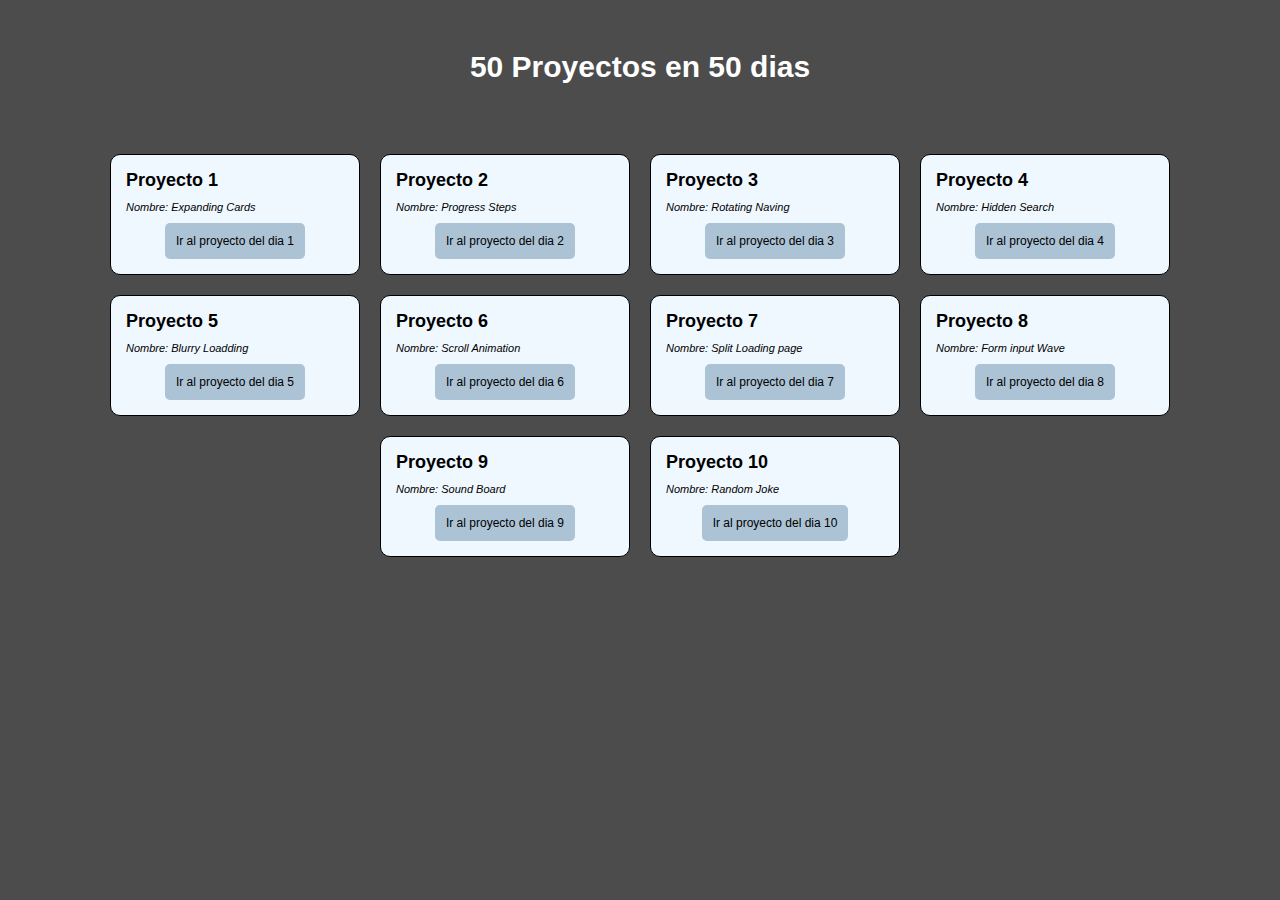
<file: index.html>
<!DOCTYPE html>
<html lang="en">
  <head>
    <meta charset="UTF-8" />
    <meta http-equiv="X-UA-Compatible" content="IE=edge" />
    <meta name="viewport" content="width=device-width, initial-scale=1.0" />
    <link rel="stylesheet" href="./main.css" />
    <title>50 Proyectos en 50 dias</title>
  </head>
  <body>
    <main>
      <h1>50 Proyectos en 50 dias</h1>
      <div class="container">
        <div class="item item1">
          <h3>Proyecto 1</h3>
          <p>Nombre: Expanding Cards</p>
          <a href="./1.- Expanding Cards/index.html"
            >Ir al proyecto del dia 1</a
          >
        </div>
        <div class="item item2">
          <h3>Proyecto 2</h3>
          <p>Nombre: Progress Steps</p>
          <a href="./2.- Progress Steps/index.html">Ir al proyecto del dia 2</a>
        </div>
        <div class="item item3">
          <h3>Proyecto 3</h3>
          <p>Nombre: Rotating Naving</p>
          <a href="./3.-Rotating Naving/index.html">Ir al proyecto del dia 3</a>
        </div>
        <div class="item item4">
          <h3>Proyecto 4</h3>
          <p>Nombre: Hidden Search</p>
          <a href="./4.-Hidden Search/index.html">Ir al proyecto del dia 4</a>
        </div>
        <div class="item item5">
          <h3>Proyecto 5</h3>
          <p>Nombre: Blurry Loadding</p>
          <a href="./5.- Blurry Loading/index.html">Ir al proyecto del dia 5</a>
        </div>
        <div class="item item6">
          <h3>Proyecto 6</h3>
          <p>Nombre: Scroll Animation</p>
          <a href="./6.- Scrol Animation/index.html"
            >Ir al proyecto del dia 6</a
          >
        </div>
        <div class="item item7">
          <h3>Proyecto 7</h3>
          <p>Nombre: Split Loading page</p>
          <a href="./7.- Split Landing page/index.html"
            >Ir al proyecto del dia 7</a
          >
        </div>
        <div class="item item8">
          <h3>Proyecto 8</h3>
          <p>Nombre: Form input Wave</p>
          <a href="./8..- Form Input Wave/index.html"
            >Ir al proyecto del dia 8</a
          >
        </div>
        <div class="item item9">
          <h3>Proyecto 9</h3>
          <p>Nombre: Sound Board</p>
          <a href="./9.- Sound  board/index.html">Ir al proyecto del dia 9</a>
        </div>
        <div class="item item10">
          <h3>Proyecto 10</h3>
          <p>Nombre: Random Joke</p>
          <a href="./10.- Jokes/index.html">Ir al proyecto del dia 10</a>
        </div>
      </div>
    </main>
  </body>
</html>
</file>
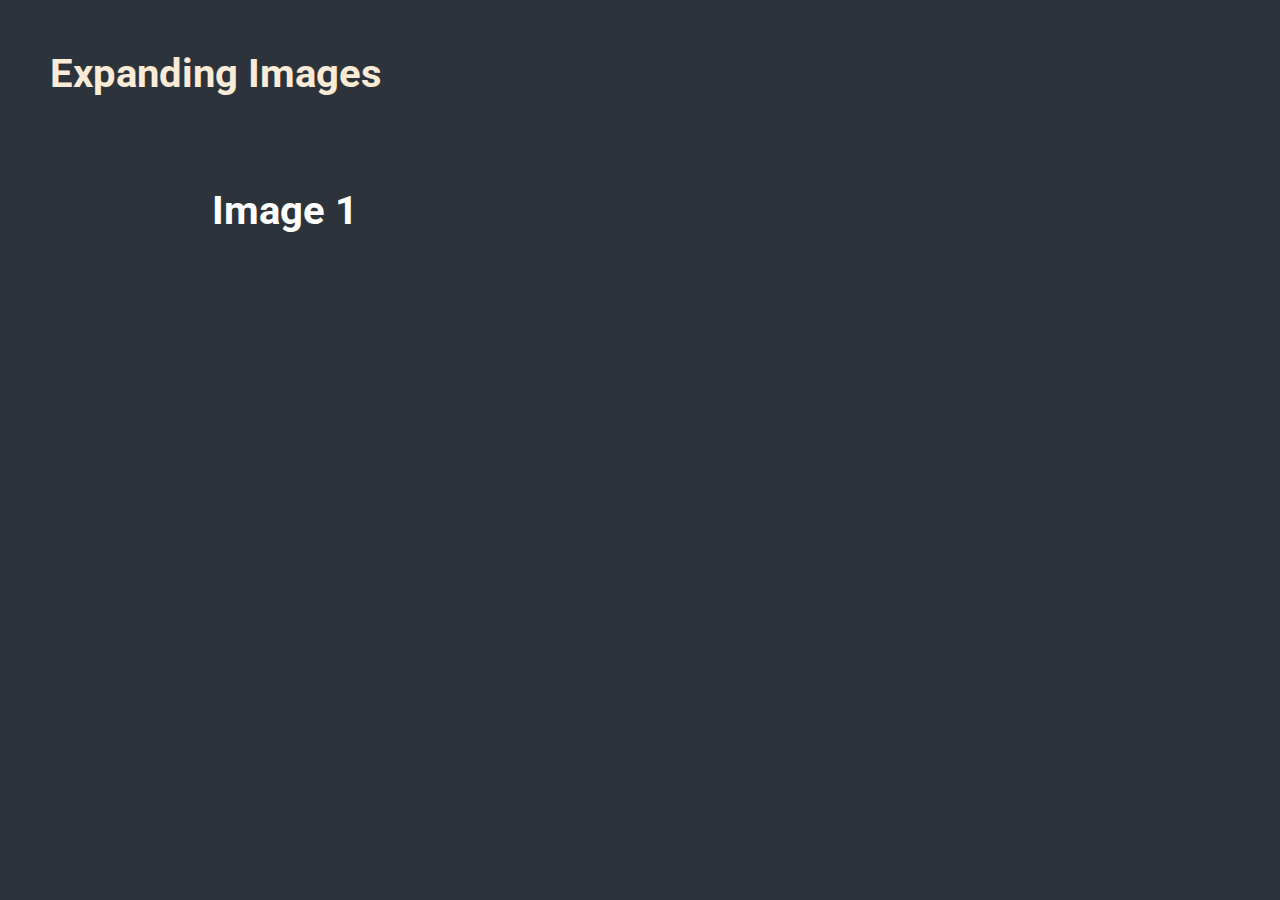
<file: 1.- Expanding Cards/index.html>
<!DOCTYPE html>
<html lang="en">
<head>
    <meta charset="UTF-8">
    <meta http-equiv="X-UA-Compatible" content="IE=edge">
    <meta name="viewport" content="width=device-width, initial-scale=1.0">
    <link rel="preconnect" href="https://fonts.googleapis.com">
    <link rel="preconnect" href="https://fonts.gstatic.com" crossorigin>
    <link href="https://fonts.googleapis.com/css2?family=Roboto:wght@300;400;700&display=swap" rel="stylesheet">
    <link rel="stylesheet" href="./style.css">
    <title>Expanding Images</title>
</head>
<body>
    <h1 class="title">Expanding Images</h1>
    <div class="img-container">
        <div class="img img1 active">
            <p>Image 1</p>
        </div>
        <div class="img img2">
            <p>Image 2</p>
        </div>
        <div class="img img3">
            <p>Image 3</p>
        </div>
        <div class="img img4">
            <p>Image 4</p>
        </div>
        <div class="img img5">
            <p>Image 5</p>
        </div>
    </div>
    <script src="./script.js"></script>
</body>
</html>
</file>
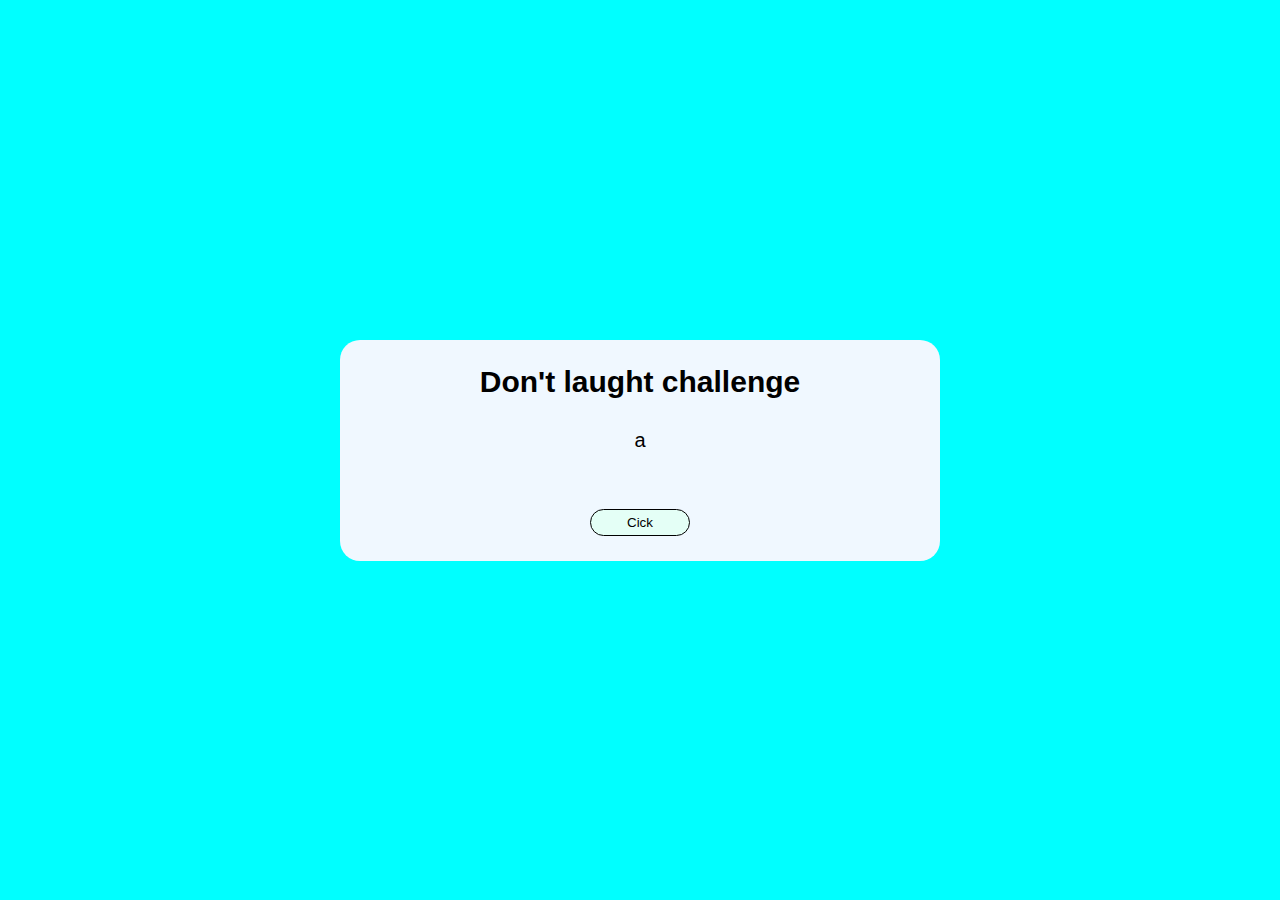
<file: 10.- Jokes/index.html>
<!DOCTYPE html>
<html lang="en">
  <head>
    <meta charset="UTF-8" />
    <meta http-equiv="X-UA-Compatible" content="IE=edge" />
    <meta name="viewport" content="width=device-width, initial-scale=1.0" />
    <link rel="stylesheet" href="./styles.css" />
    <title>Document</title>
  </head>
  <body>
    <div class="container">
      <h2 class="container__item--title">Don't laught challenge</h2>
      <p id="chiste" class="container__item--text">a</p>
      <button id="boton" class="container__item--button">Cick</button>
    </div>
    <script src="./index.js"></script>
  </body>
</html>
</file>
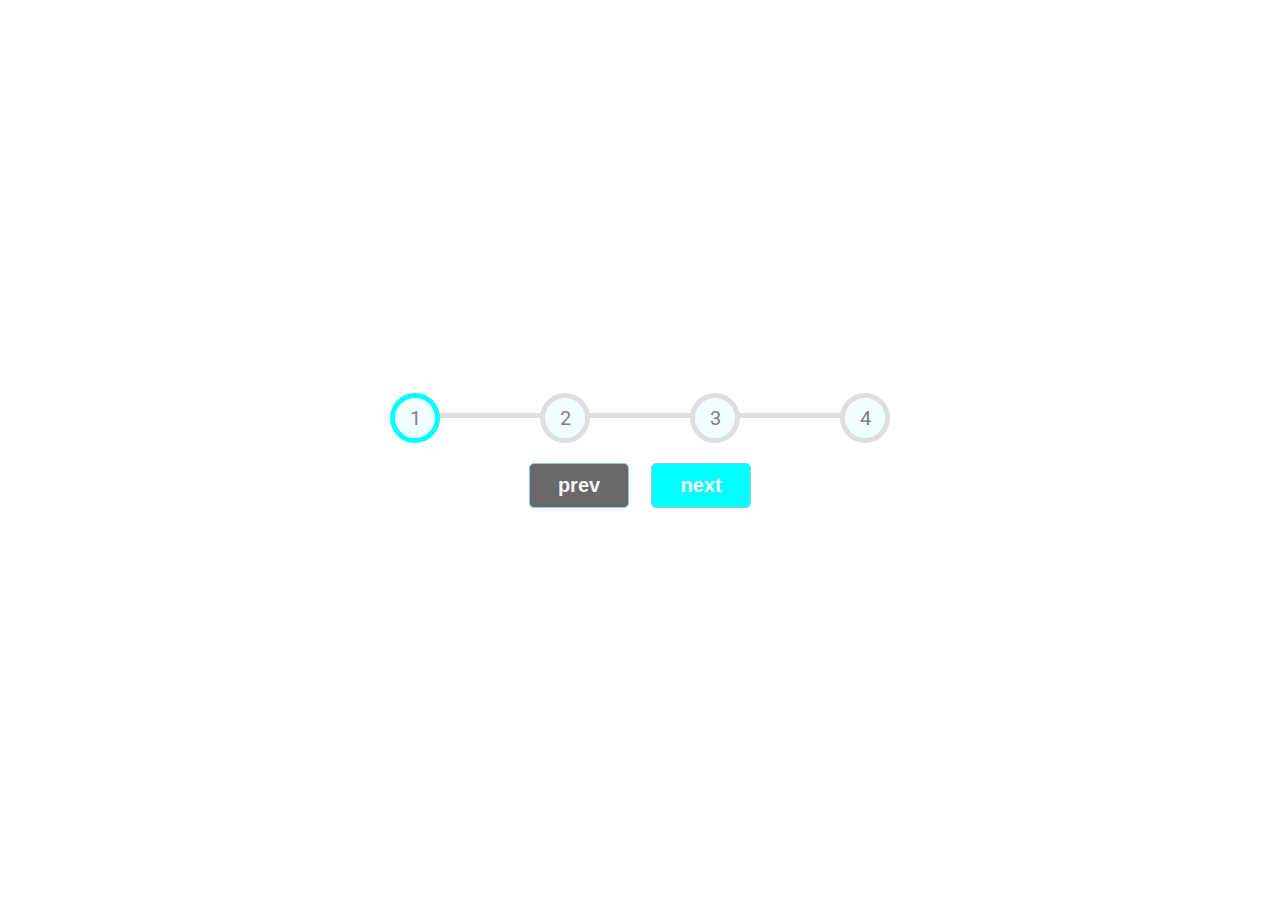
<file: 2.- Progress Steps/index.html>
<!DOCTYPE html>
<html lang="en">
<head>
    <meta charset="UTF-8">
    <meta http-equiv="X-UA-Compatible" content="IE=edge">
    <meta name="viewport" content="width=device-width, initial-scale=1.0">
    <link rel="stylesheet" href="styles.css">
    <link rel="preconnect" href="https://fonts.googleapis.com">
    <link rel="preconnect" href="https://fonts.gstatic.com" crossorigin>
    <link href="https://fonts.googleapis.com/css2?family=Roboto:wght@300;400;700&display=swap" rel="stylesheet">
    <title>Progress Steps</title>
</head>
<body>
    <div class="steps-container">
        <ul class="list">
            <div class="bar" style="width: 0%;" id="progressBar"></div>
            <li class="steps active">
                <div>1</div>
            </li>
            <li class="steps">
                <div>2</div>
            </li>
            <li class="steps">
                <div>3</div>
            </li>
            <li class="steps">
                <div>4</div>
            </li>
        </ul>
    </div>
    <div class="buttons">
        <button class="button" id="prev_button" disabled>prev</button>
        <button class="button" id="next_button">next</button>
    </div>
    <script src="./script.js"></script>
</body>
</html>
</file>
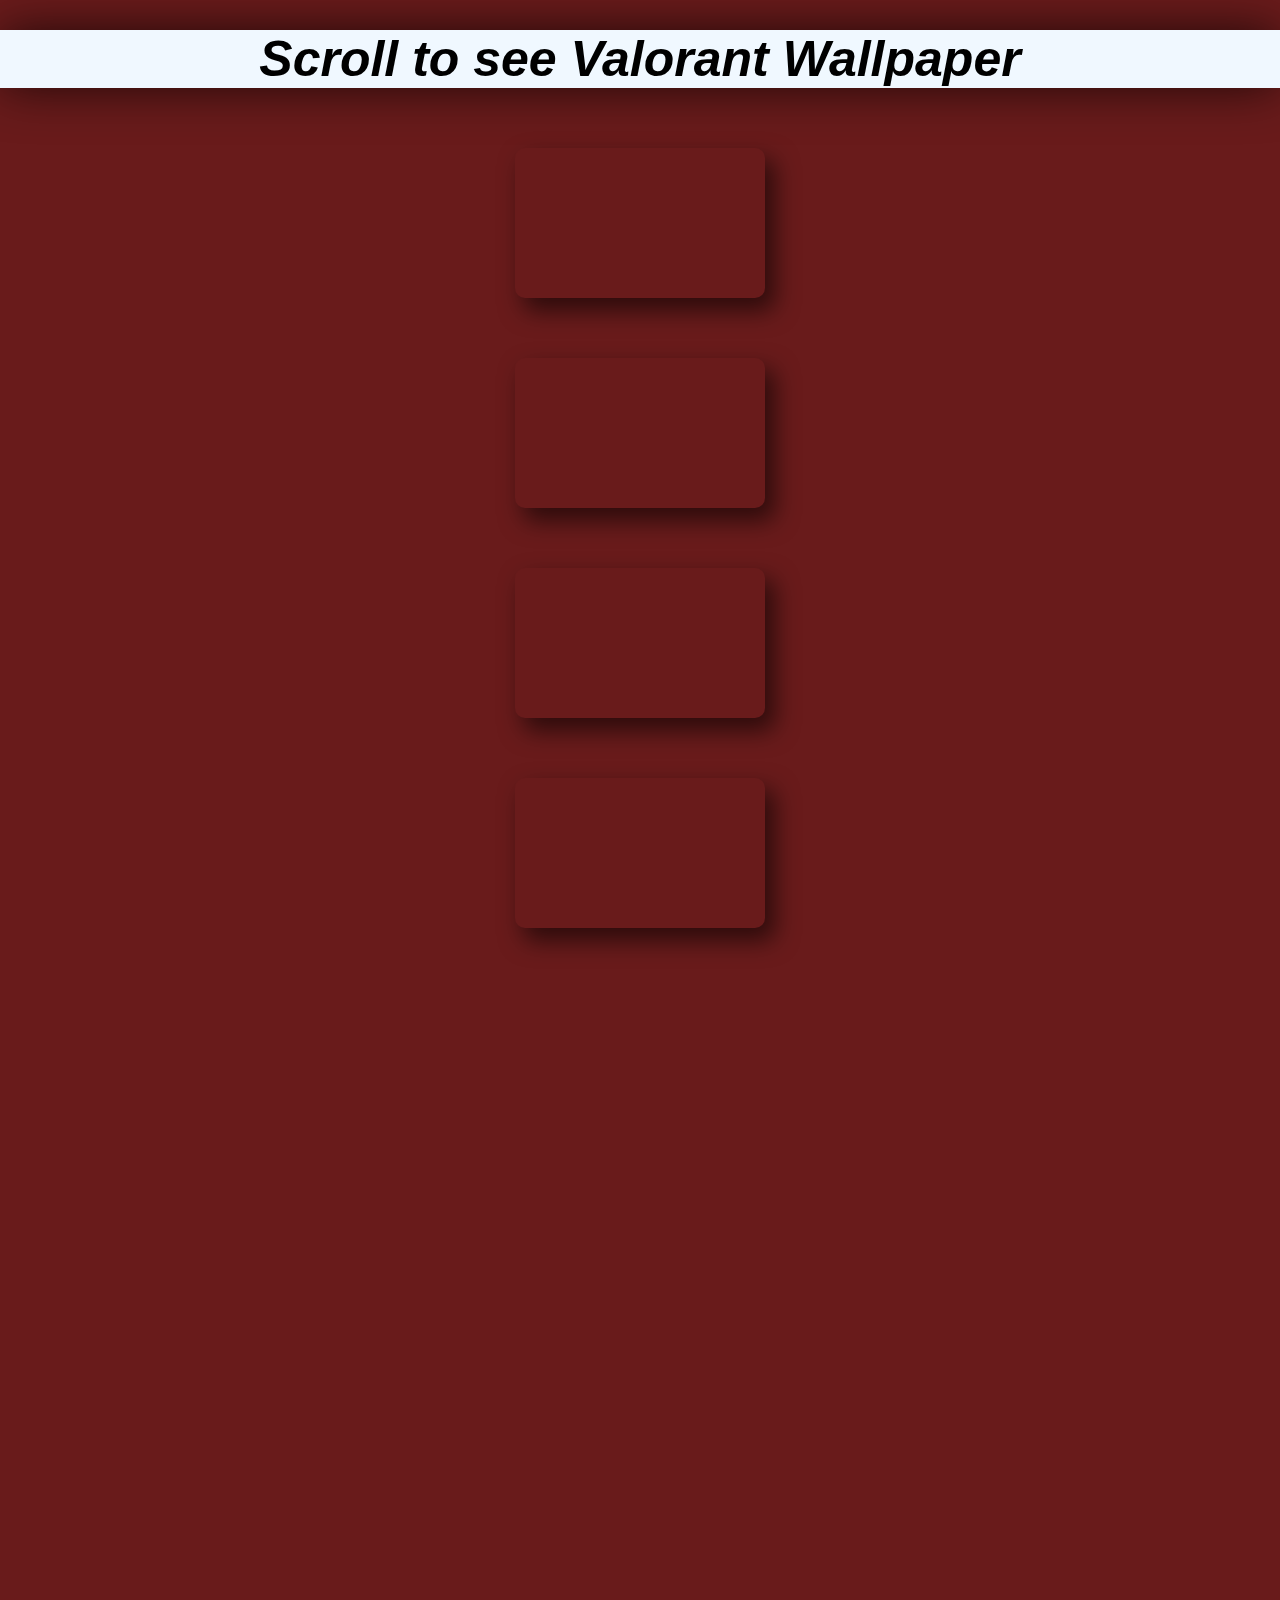
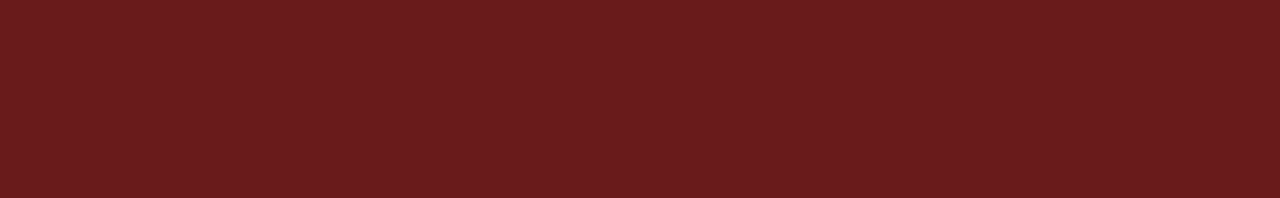
<file: 6.- Scrol Animation/index.html>
<!DOCTYPE html>
<html lang="en">
<head>
    <meta charset="UTF-8">
    <meta http-equiv="X-UA-Compatible" content="IE=edge">
    <meta name="viewport" content="width=device-width, initial-scale=1.0">
    <link rel="stylesheet" href="./styles.css">
    <title>Scroll Animation</title>
</head>
<body>
    <h2>Scroll to see Valorant Wallpaper</h2>
    <div class="box-container">
        <div class="box b1"></div>
        <div class="box b2"></div>
        <div class="box b3"></div>
        <div class="box b4"></div>
        <div class="box b5"></div>
        <div class="box b6"></div>
        <div class="box b7"></div>
        <div class="box b8"></div>
    </div>
    <script src="./script.js"></script>
</body>
</html>
</file>
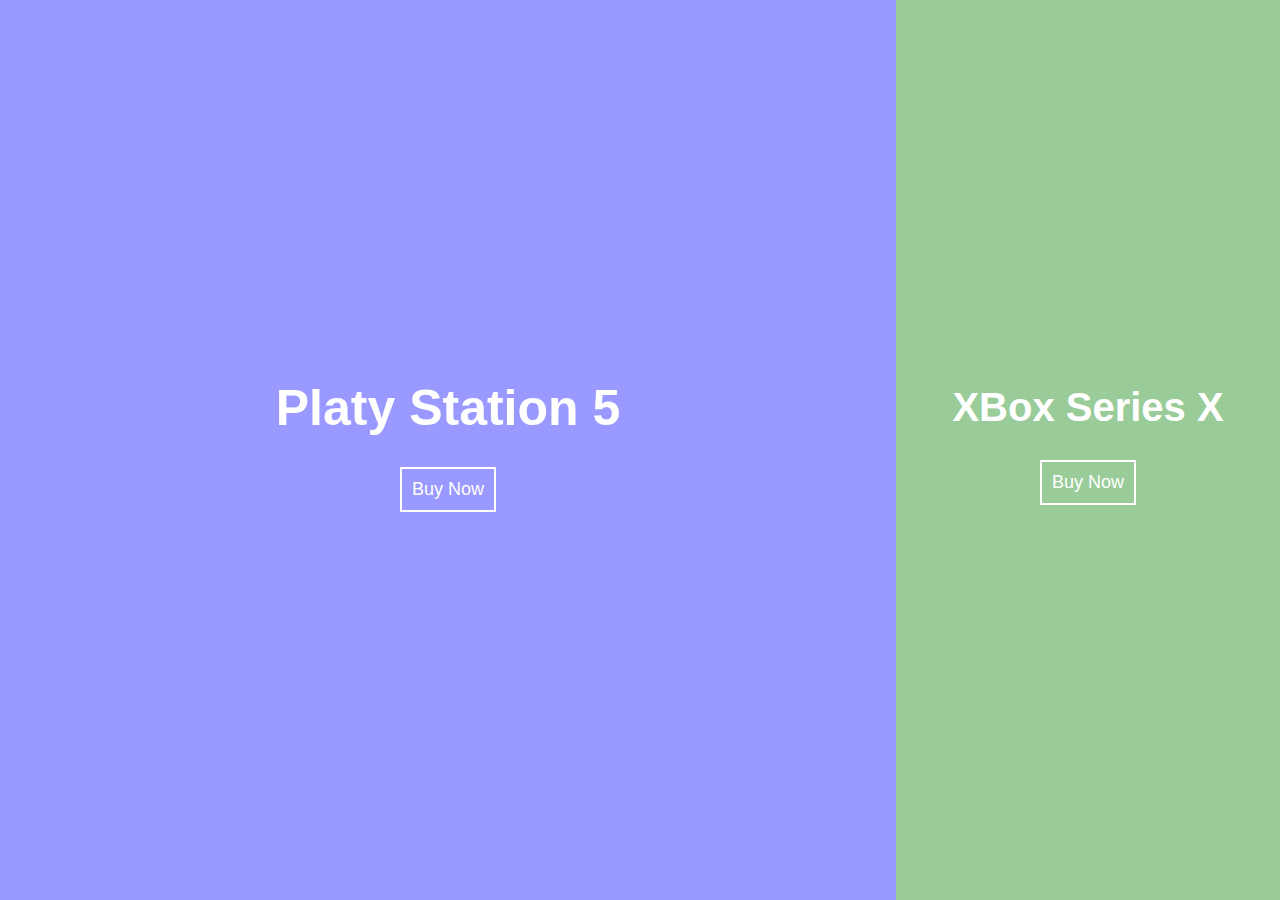
<file: 7.- Split Landing page/index.html>
<!DOCTYPE html>
<html lang="en">
<head>
    <meta charset="UTF-8">
    <meta http-equiv="X-UA-Compatible" content="IE=edge">
    <meta name="viewport" content="width=device-width, initial-scale=1.0">
    <link rel="stylesheet" href="style.css">
    <title>Split Landing Page</title>
</head>
<body>
    <div class="general">
        <div class="game left">
            <div class="content">
                <h3>Platy Station 5</h3>
                <button class="buy">Buy Now</button>
            </div>
        </div>
        <div class="game right">
            <div class="content">
                <h3>XBox Series X</h3>
                <button class="buy">Buy Now</button>
            </div>
        </div>
    </div>
    <script src="./script.js"></script>
</body>
</html>
</file>
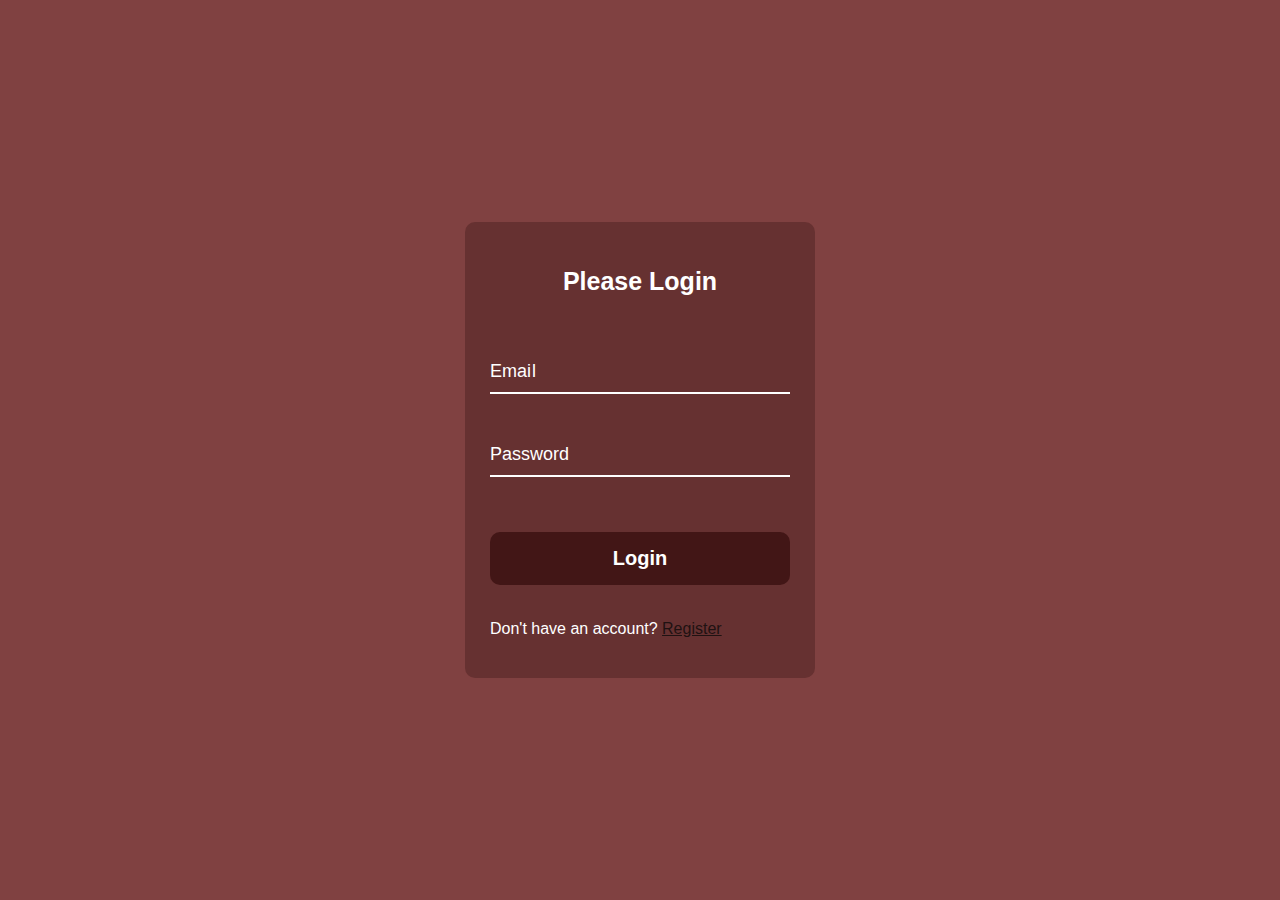
<file: 8..- Form Input Wave/index.html>
<!DOCTYPE html>
<html lang="en">
<head>
    <meta charset="UTF-8">
    <meta http-equiv="X-UA-Compatible" content="IE=edge">
    <meta name="viewport" content="width=device-width, initial-scale=1.0">
    <link rel="stylesheet" href="./style.css">
    <title>Form Input Wave</title>
</head>
<body>
    <div class="container">
        <h2>Please Login</h2>
        <form >
            <div  class="input">
                <input type="text" name="" id="input_email" required>
                <label for="input_email" class="text">Email</label>
            </div>
            <div class="input">
                <input type="password" name="" id="input_password" required>
                <label for="input_password" class="text">Password</label>
            </div>
            <button>
                Login
            </button>
        </form>
        <p>Don't have an account? <a href="">Register</a></p>
    </div>
    <script src="./script.js"></script>
</body>
</html>
</file>
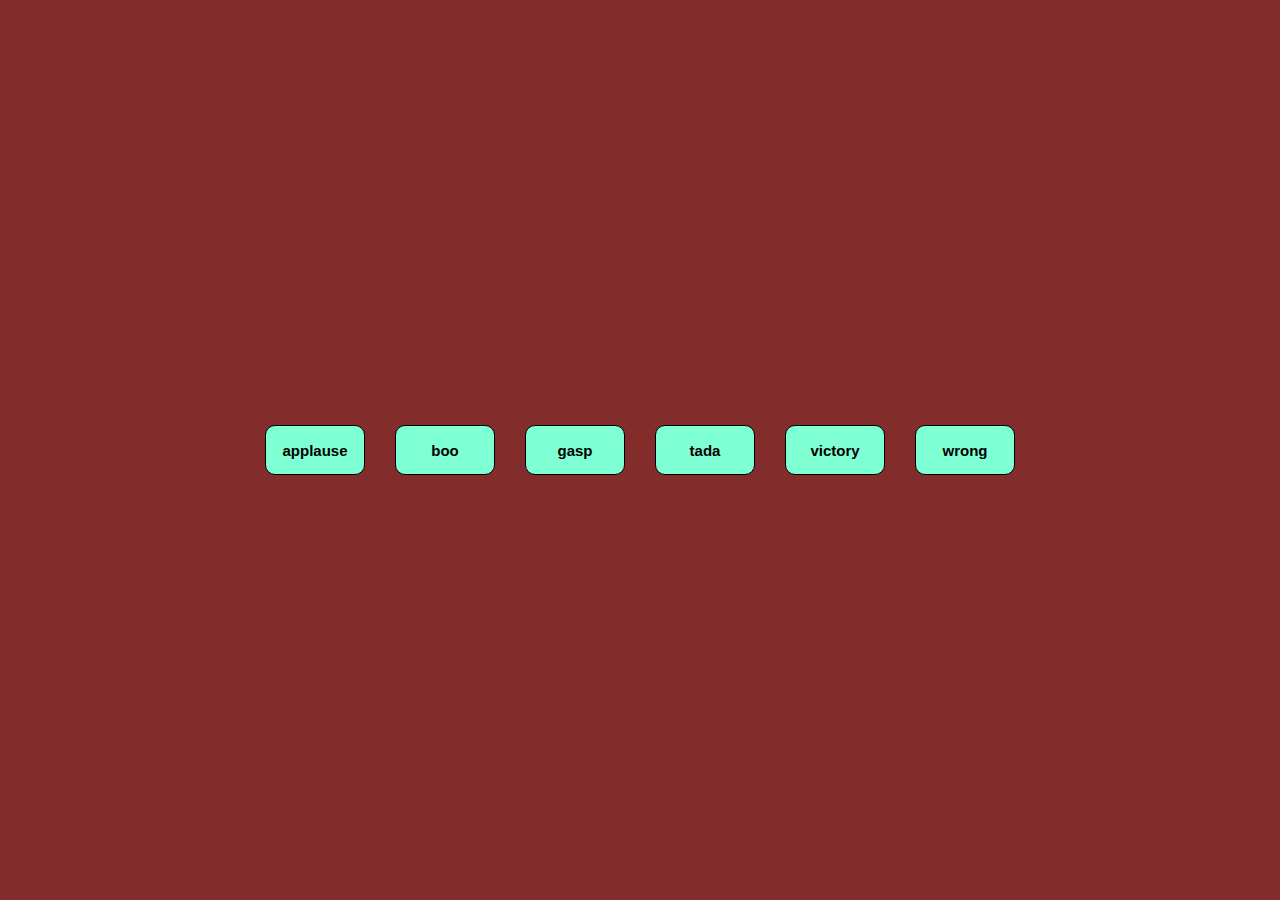
<file: 9.- Sound  board/index.html>
<!DOCTYPE html>
<html lang="en">
  <head>
    <meta charset="UTF-8" />
    <meta http-equiv="X-UA-Compatible" content="IE=edge" />
    <meta name="viewport" content="width=device-width, initial-scale=1.0" />
    <link rel="stylesheet" href="./styles.css" />
    <title>Sound Board</title>
  </head>
  <body>
    <div class="content">
      <div class="buttons">
        <button id="applause" class="button">applause</button>
        <button id="boo" class="button">boo</button>
        <button id="gasp" class="button">gasp</button>
        <button id="tada" class="button">tada</button>
        <button id="victory" class="button">victory</button>
        <button id="wrong" class="button">wrong</button>
      </div>
    </div>
    <script src="./script.js"></script>
  </body>
</html>
</file>
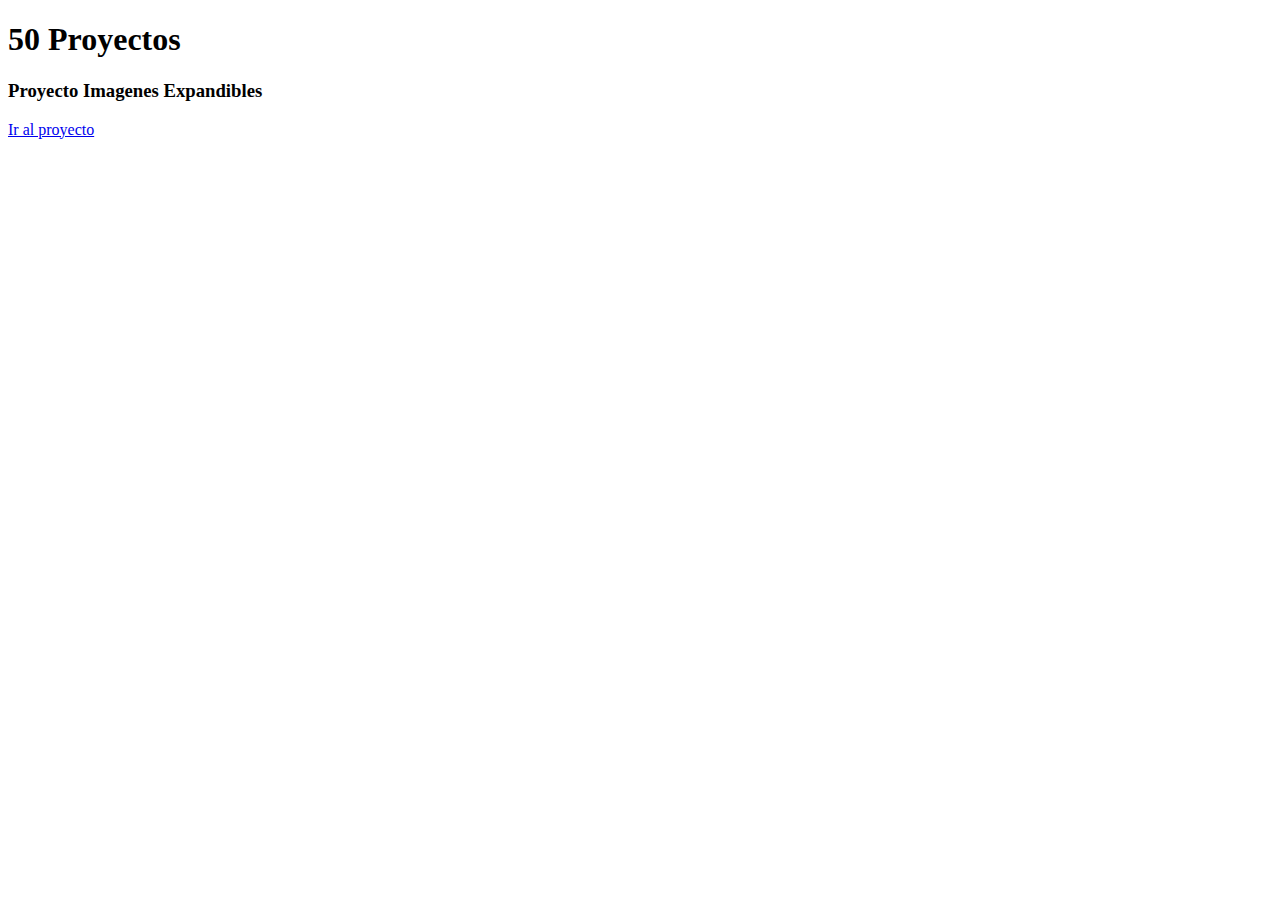
<file: inde.html>
<!DOCTYPE html>
<html lang="en">
<head>
    <meta charset="UTF-8">
    <meta http-equiv="X-UA-Compatible" content="IE=edge">
    <meta name="viewport" content="width=device-width, initial-scale=1.0">
    <title>50 Proyectos en 50 dias</title>
</head>
<body>
    <h1>50 Proyectos</h1>
    <div>
        <h3>Proyecto Imagenes Expandibles</h3>
        <a href="./1.- Expanding Cards/index.html">Ir al proyecto</a>
    </div>
</body>
</html>
</file>
<file: main.css>
* {
  margin: 0;
  padding: 0;
  box-sizing: border-box;
}

html {
  font-size: 62.5%;
  font-family: sans-serif;
}
p,
h1,
h3 {
  cursor: default;
}
a {
  text-decoration: none;
}
body {
  width: 100%;
  height: 100%;
  position: relative;
  background-image: url("https://miro.medium.com/max/840/1*_h6AfxzHfiJmohU7z2j__Q.png");
}
main {
  width: 100vw;
  height: auto;
  min-height: 100vh;
  max-width: 1440px;
  margin: 0 auto;
}
main h1 {
  font-size: 3rem;
  text-align: center;
  color: rgb(255, 255, 255);
  padding: 50px 0;
}

main .container {
  display: flex;
  flex-wrap: wrap;
  width: 100%;
  justify-content: center;
  gap: 20px;
  padding: 20px 0;
}
main::before {
  content: "";
  width: 100%;
  height: 100%;
  position: absolute;
  top: 0;
  left: 0;
  opacity: 0.7;
  background-color: black;
  z-index: -1;
}

.container .item {
  display: flex;
  flex-direction: column;
  width: 250px;
  padding: 15px;
  gap: 10px;
  background-color: aliceblue;
  border: 1px solid black;
  border-radius: 10px;
  transition: transform 0.5s;
}
.container .item h3 {
  font-size: 1.8rem;
}

.container .item p {
  font-size: 1.1rem;
  font-style: oblique;
}

.container .item a {
  align-self: center;
  font-size: 1.2rem;
  color: rgb(0, 0, 0);
  padding: 10px;
  border: 1px solid transparent;
  border-radius: 5px;
  background-color: rgb(172, 194, 213);
}

.container .item:hover {
  transform: scale(1.02);
}
</file>
<file: 1.- Expanding Cards/style.css>
*{
    margin: 0;
    padding: 0;
    box-sizing: border-box;
}

html{
    font-size: 62.5%;
    font-family: 'Roboto', sans-serif;
    background-color: #2d333b;
}

body{
    display: flex;
    flex-direction: column;
    justify-content: center;
}

.title{
    text-align: center;
    font-size: 4rem;
    padding: 50px;
    align-self: flex-start;
    color:antiquewhite;
}

.img-container{
    display: flex;
    gap: 10px;
    width: 100%;
    justify-content: center;
}

.img-container .img{
    position: relative;
    background-position: center;
    background-repeat: no-repeat;
    background-size: cover;
    width: 5%;
    height: 70vh;
    border-radius: 30px;
    cursor: pointer;
    transition: all 500ms;
}
.img-container .img p{
    position: absolute;
    padding: 10px;
    top: 30px;
    left: 30px;
    opacity: 0;
    font-size: 4rem;
    font-weight: bold;
    background-color: #2d333b;
    border-radius: 10px;
    color: #fff;
}

.img.active{
    width: 50%;
}

.img.active p{
    opacity: 1;
    transition: opacity 1s;
}

.img1{
    background-image: url(https://images.unsplash.com/photo-1558979158-65a1eaa08691?ixlib=rb-1.2.1&ixid=eyJhcHBfaWQiOjEyMDd9&auto=format&fit=crop&w=1350&q=80);
}
.img2{
    background-image: url(https://images.unsplash.com/photo-1572276596237-5db2c3e16c5d?ixlib=rb-1.2.1&ixid=eyJhcHBfaWQiOjEyMDd9&auto=format&fit=crop&w=1350&q=80);
}
.img3{
    background-image: url(https://images.unsplash.com/photo-1507525428034-b723cf961d3e?ixlib=rb-1.2.1&ixid=eyJhcHBfaWQiOjEyMDd9&auto=format&fit=crop&w=1353&q=80);
}
.img4{
    background-image: url(https://images.unsplash.com/photo-1551009175-8a68da93d5f9?ixlib=rb-1.2.1&ixid=eyJhcHBfaWQiOjEyMDd9&auto=format&fit=crop&w=1351&q=80);
}
.img5{
    background-image: url(https://images.unsplash.com/photo-1549880338-65ddcdfd017b?ixlib=rb-1.2.1&ixid=eyJhcHBfaWQiOjEyMDd9&auto=format&fit=crop&w=1350&q=80);
}

@media (max-width: 600px){
    .img-container .img p{
        top: 20px;
        left: 10px;
        font-size: 2rem;
    }
    .img-container .img{
        width: 15%;
    }
    .img.active{
        width: 50%;
    }
    .img4{
        display: none;
    }
    .img5{
        display: none;
    }   
}
</file>
<file: 10.- Jokes/styles.css>
* {
  margin: 0;
  padding: 0;
  box-sizing: border-box;
}

html {
  font-size: 62.5%;
  font-family: sans-serif;
}
body {
  display: flex;
  width: 100vw;
  height: 100vh;
  justify-content: center;
  align-items: center;
  background-color: aqua;
}

.container {
  display: flex;
  width: 80%;
  min-height: 200px;
  min-width: 280px;
  max-width: 600px;
  flex-direction: column;
  justify-content: center;
  align-items: center;
  gap: 30px;
  padding: 25px;
  border-radius: 20px;
  background-color: aliceblue;
}

.container .container__item--title {
  font-size: 3rem;
}

.container .container__item--text {
  font-size: 2rem;
  min-height: 50px;
  text-align: center;
}

.container .container__item--button {
  width: 100px;
  padding: 5px;
  border-radius: 15px;
  background-color: rgb(228, 255, 246);
  border: 1px solid black;
  transition: transform 0.5s;
}

.container .container__item--button:hover {
  transform: scale(1.1);
}
</file>
<file: 2.- Progress Steps/styles.css>
*{
    margin: 0;
    padding: 0;
    box-sizing: border-box;
}

html{
    font-size: 62.5%;
    font-family: 'Roboto', sans-serif;
}
ul{
    list-style: none;
}
body{
    height: 100vh;
    display: flex;
    flex-direction: column;
    justify-content: center;
    align-items: center;
}

.steps-container{
    display: flex;
    align-items: center;
    width: 90%;
    max-width: 500px;
}

.bar{
    position: absolute;
    background-color: aqua;
    top: calc(50% - 15px);
    height: 5px;
    z-index: -1;
    width: 0%;
    max-width: 100%;
    transition: 0.4s ease;
}

.list::before{
    content: '';
    position: absolute;
    background-color: #dedede;
    height: 5px;
    width: 100%;
    top: calc(50% - 15px);
    z-index: -1;
}


.steps-container .list{
    display: flex;
    position: relative;
    justify-content: space-between;
    width: 100%;
    height: 70px;
}

.steps-container .list .steps{
    display: inline;
}

.steps-container .list .steps div{
    --color: #dedede;
    display: flex;
    justify-content: center;
    align-items: center; 
    font-size: 2rem;
    width: 50px;
    height: 50px;
    color: grey;
    background-color: azure;
    border-radius: 100%;
    border: 5px solid;
    border-color: var(--color);
    transition: .4s ease;
}

.steps-container .list .active div{
    --color: aqua;
    /* border-color: aqua; */
}

.button{
    width: 100px;
    padding: 10px;
    margin: 0 10px;
    background-color: aqua;
    border: solid 1px skyblue;
    border-radius: 5px;
    color:whitesmoke;
    font-size: 2rem;
    font-weight: bold;
    cursor: pointer;
}
.button:disabled{
    background-color: dimgray;
}
</file>
<file: 6.- Scrol Animation/styles.css>
*{
    margin: 0;
    padding: 0;
    box-sizing: border-box;
}

html{
    font-size: 62.5%;
    font-family: sans-serif;
    background-color: #691b1b;
}

h2{
    text-align: center;
    font-size: 5rem;
    margin: 30px 0;
    font-style: italic;
    background-color: aliceblue;
    box-shadow: 0px 0px 50px -3px rgba(0,0,0,0.77);
}

.box-container{
    display: flex;
    width: 100%;
    flex-direction: column;
}
.box{
    width: 250px;
    height: 150px;
    opacity: 0;
    border-radius: 10px;
    background-size: cover;
    background-repeat: no-repeat;
    background-position: center;
    margin-top: 30px;
    margin-bottom: 30px;
    transition: all .5s;
    box-shadow: 9px 12px 23px 1px rgba(0,0,0,0.57);
}

.b1{
    background-image: url(https://images7.alphacoders.com/108/thumb-1920-1081933.jpg);
    margin-left: calc(100% - 250px);
}

.b2{
    background-image: url(https://images3.alphacoders.com/108/thumb-1920-1081932.jpg);
    margin-right: 100%;
}

.b3{
    background-image: url(https://images8.alphacoders.com/114/thumb-1920-1149389.jpg);
    margin-left: calc(100% - 250px);
}

.b4{
    background-image: url(https://images3.alphacoders.com/114/thumb-1920-1149777.jpg);
    margin-right: 100%;
}

.b5{
    background-image: url(https://images5.alphacoders.com/108/thumb-1920-1081931.jpg);
    margin-left: calc(100% - 250px);
}

.b6{
    background-image: url(https://images4.alphacoders.com/108/thumb-1920-1086709.png);
    margin-right: 100%;
}

.b7{
    background-image: url(https://images.alphacoders.com/109/thumb-1920-1098682.png);
    margin-left: calc(100% - 250px);
}

.b8{
    background-image: url(https://images7.alphacoders.com/108/thumb-1920-1086711.png);
    margin-right: 100%;
}

.show{
    opacity: 1;
    margin: 30px calc(50% - 125px)
}
</file>
<file: 7.- Split Landing page/style.css>
*{
    margin: 0;
    padding: 0;
    box-sizing: border-box;
}

html{
    font-size: 62.5%;
    font-family: sans-serif;
}

.general{
    display: flex;
    width: 100%;
    height: 100vh;
}

.general .game{
    display: flex;
    width: 50%;
    flex-direction: column;
    position: relative;
    justify-content: center;
    align-items: center;
    background-size: cover;
    background-position: center;
    background-repeat: no-repeat;
    transition: all .4s;
} 
.general .left{
    background-image: url(https://50projects50days.com/projects/split-landing-page/ps.jpg);
}

.general .left::before{
    content: '';
    width: 100%;
    height: 100%;
    top: 0;
    position: absolute;
    opacity: .4;
    background: blue;
}

.general .right{
    background-image: url(https://50projects50days.com/projects/split-landing-page/xbox.jpg);
}

.general .right::before{
    content: '';
    width: 100%;
    height: 100%;
    position: absolute;
    top: 0;
    opacity: .4;
    background:green;
}

.general .game .content{
    width: 100%;
    position: relative;
    text-align: center;
}
.general .game h3{
    font-size: 4rem;
    padding: 10px;
    color: white;
    transition: all .4s;
}

.general .game .buy{
    width: auto;
    padding: 10px;
    margin: 20px 0;
    background-color: transparent;
    border: 2px solid white;
    font-size: 1.8rem;
    color: white;
    cursor: pointer;
    transition: all .4s;
}

.general .game .buy:hover{
    transform: scale(1.2);
}

.hover1 .left{
    width: 70%;
}

.hover1 .right{
    width: 30%;
}

.hover2 .left{
    width: 30%;
}

.hover2 .right{
    width: 70%;
}

.hover1 .left h3{
    font-size: 5rem;
}

.hover2 .right h3{
    font-size: 5rem;
}


@media (max-width: 850px) {
    .general{
        display: flex;
        flex-direction: column;
        width: 100%;
        height: 100vh;
    }
    .general .game{
        display: flex;
        width: 100%;
        height: 50%;
        flex-direction: column;
        position: relative;
        justify-content: center;
        align-items: center;
        background-size: cover;
        background-position: center;
        background-repeat: no-repeat;
        transition: all .4s;
    }

    .general .left::before{
        content: '';
        width: 100%;
        height: 100%;
        position: absolute;
        top: 0;
        opacity: .4;
        background: blue;
    }

    .general .game h3{
        font-size: 3rem;
        color: white;
        transition: all .4s;
    }
    .hover1 .left{
        height: 60%;
    }
    
    .hover1 .right{
        height: 40%;
    }
    
    .hover2 .left{
        height: 40%;
    }
    
    .hover2 .right{
        height: 60%;
    }
    
    .hover1 .left h3{
        font-size: 4rem;
    }
    
    .hover2 .right h3{
        font-size: 4rem;
    }
}
</file>
<file: 8..- Form Input Wave/style.css>
*{
    margin: 0;
    padding: 0;
    box-sizing: border-box;
}

html{
    font-size: 62.5%;
    font-family: sans-serif;
}

body{
    display: flex;
    flex-direction: column;
    justify-content: center;
    align-items: center;
    width: 100%;
    height: 100vh;
    background-color:#804141;
}
.container{
    display: flex;
    flex-direction: column;
    width: 70%;
    max-width: 350px;
    height: auto;
    gap: 20px;
    padding: 25px;
    background-color: #663131;
    border-radius: 10px;
}

.container h2{
    font-size: 2.5rem;
    text-align: center;
    margin-top: 20px;
    color: white;
}

.container form{
    display: flex;
    flex-direction: column;
    width: 100%;
    margin-top: 30px;
    gap: 20px;
}

body .container form .input{
    width: 100%;
    position: relative;
    margin: 15px 0;
}

body .container form .input .text{
    position: absolute;
    top: 0px;
    padding: 0;
    pointer-events: none;
    color: white;
}

.container form .input label span{
    display: inline-block;
    font-size: 1.8rem;
    min-width: 5px;
    transition: 0.3s cubic-bezier(0.68, -0.55, 0.265, 1.55);
}

.container form .input .text-active{
    transform: translateY(-20px);
}

.container form .input input{
    width: 100%;
    background: transparent;
    outline: none;
    border: none;
    font-size: 1.8rem;
    color: white;
    padding: 5px;
    display: block;
    border-bottom: 2px solid white;
}

body .container form button{
    width: 100%;
    align-self: center;
    margin-top: 20px;
    padding: 15px;
    background-color: #421616;
    border: none;
    cursor: pointer;
    border-radius: 10px;
    font-weight: bold;
    font-size: 2rem;
    color: white;
}

button:focus {
    outline: 0;
  }
  
button:active {
    transform: scale(0.98);
  }

body .container p{
    margin: 15px 0;
    font-size: 1.6rem;
    color: white;
}

body .container p a{
    color: #1f1212;
}

input:focus + label span,
input:valid + label span {
  transform: translateY(-30px);
}
</file>
<file: 9.- Sound  board/styles.css>
* {
  margin: 0;
  padding: 0;
  box-sizing: border-box;
}

html {
  font-size: 62.5%;
  font-family: sans-serif;
}

.content {
  display: flex;
  flex-wrap: wrap;
  width: 100vw;
  height: 100vh;
  justify-content: center;
  align-items: center;
  background-color: rgb(131, 44, 44);
}

.content .buttons {
  display: flex;
  justify-content: center;
  flex-wrap: wrap;
  width: 100%;
  padding: 20px;
  gap: 30px;
}

.content .buttons button {
  padding: 10px;
  width: 100px;
  height: 50px;
  font-size: 1.5rem;
  font-weight: bold;
  background-color: aquamarine;
  border: 1px solid black;
  border-radius: 10px;
  transition: transform 0.3s;
}

.content .buttons button:hover {
  transform: scale(1.1);
}
</file>
